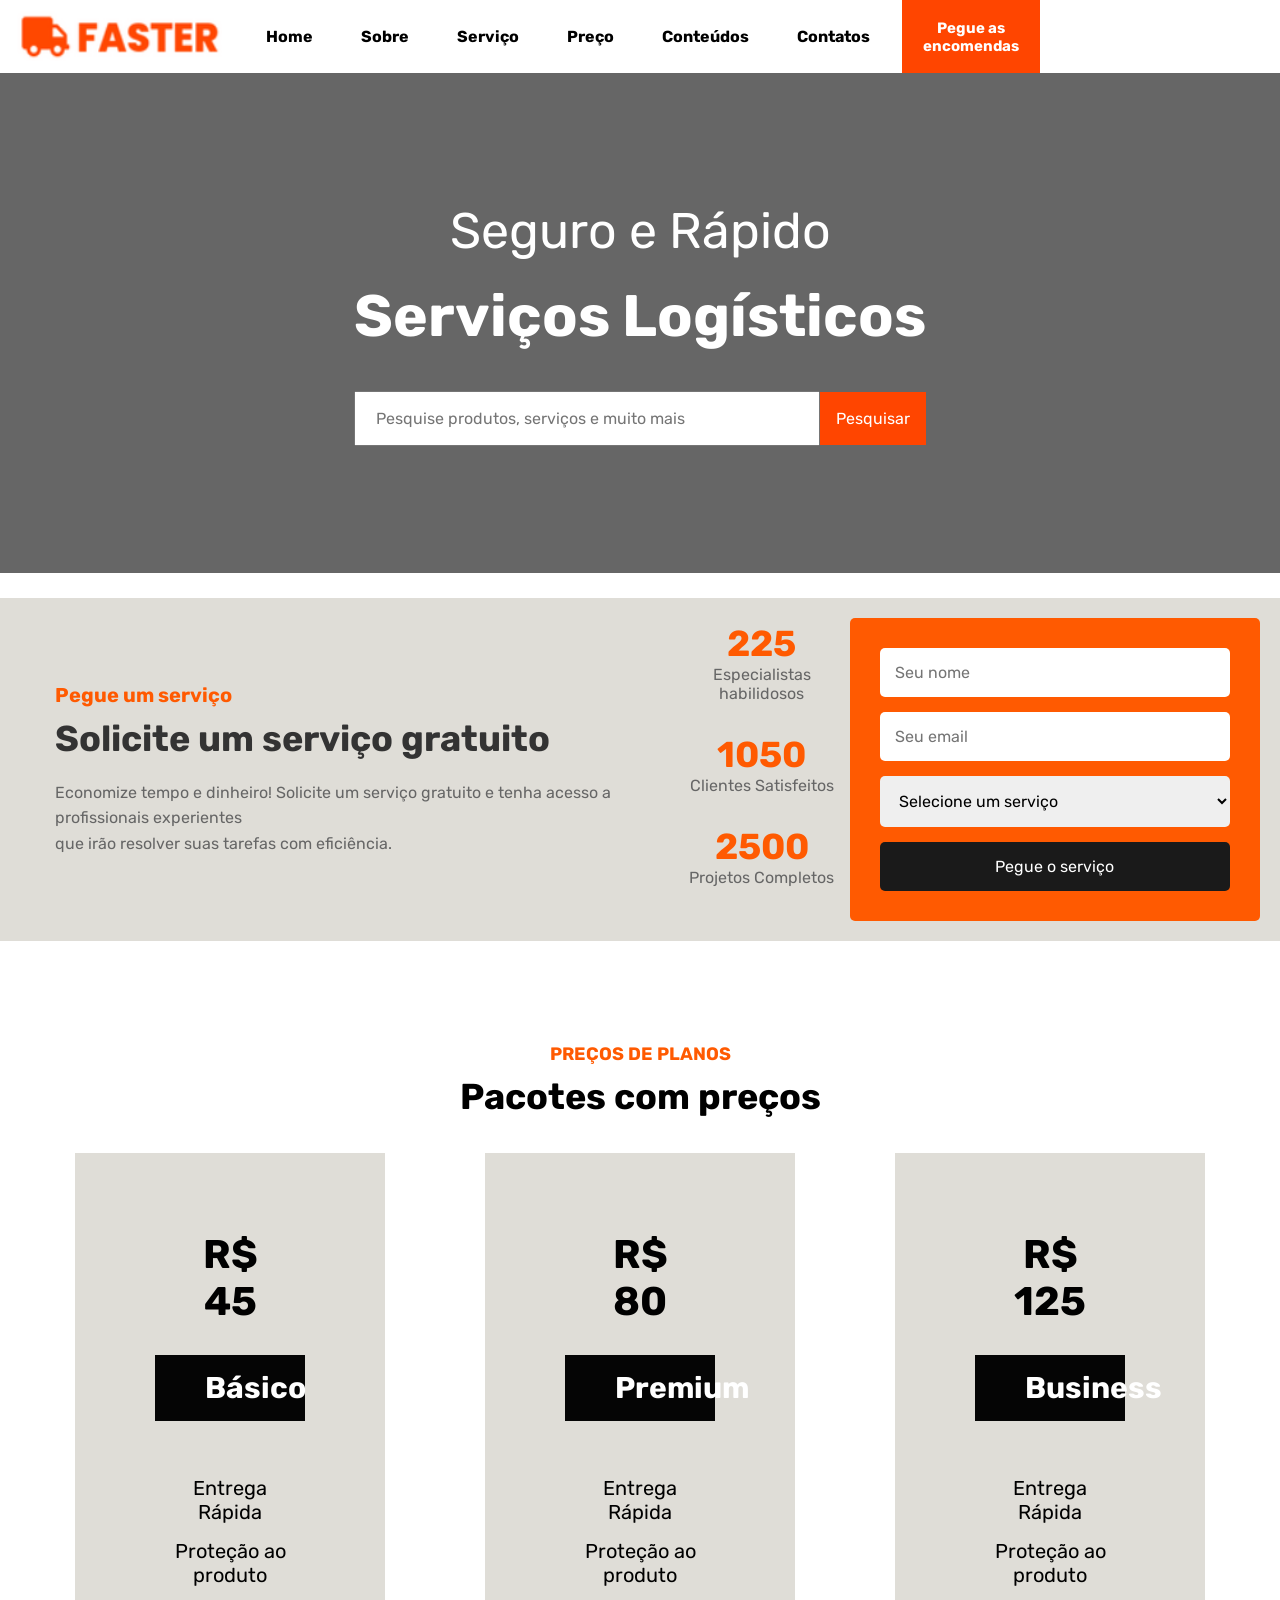
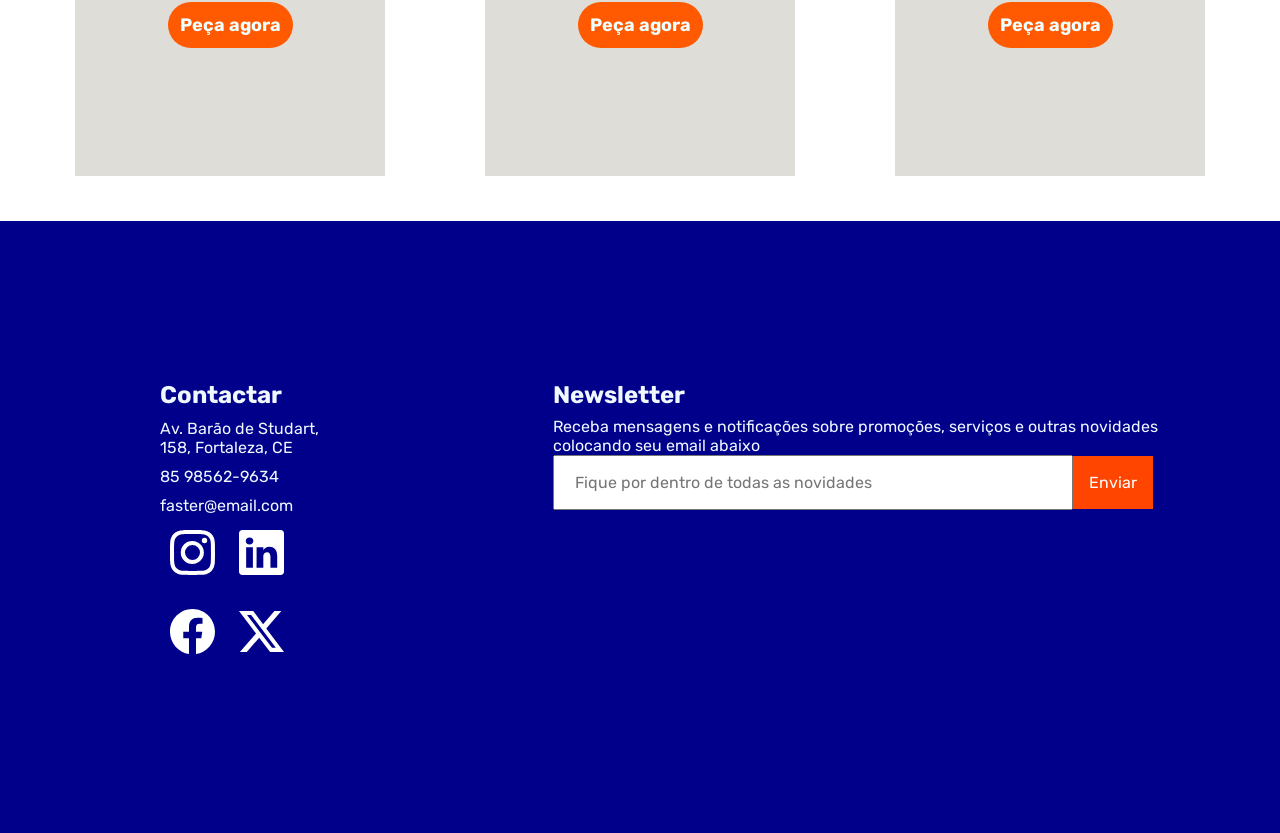
<file: index.html>
<!DOCTYPE html>
<html lang="pt-br">

<head>
  <meta charset="UTF-8" />
  <meta name="viewport" content="width=d45ice-width, 45itial-scale=1.0" />
  <title>FASTER</title>
  <link rel="stylesheet" href="style.css">
  <link rel="shortcut icon" href="favicon.ico" type="image/x-icon">
</head>

<body>
  <header>
    <img class="logo" src="images/logo.png" alt="logo marca" />
    <nav class="list">
      <a class="options">Home</a>
      <a class="options">Sobre</a>
      <a class="options">Serviço</a>
      <a class="options">Preço</a>
      <a class="options">Conteúdos</a>
      <a class="options">Contatos</a>
    </nav>
    <button class="btn-encomendas">Pegue as encomendas</button>
  </header>
  <main>
    <section class="image">
      <div class="content">
        <p>Seguro e Rápido</p>
        <h3>Serviços Logísticos</h3>
        <div class="search-service">
          <input type="text" name="pesquisar" id="pesquisar" placeholder="Pesquise produtos, serviços e muito mais">
          <button class="btn-pesquisa">Pesquisar</button>
        </div>
      </div>
    </section>
    <section class="order-services">
      <div class="text-getquote">
        <h4>Pegue um serviço</h4>
        <h1>Solicite um serviço gratuito</h1>
        <p>Economize tempo e dinheiro! Solicite um serviço gratuito e tenha acesso a profissionais experientes <br> que
          irão resolver suas tarefas com eficiência.</p>
      </div>
      <div class="num-services">
        <h1>225</h1>
        <p>Especialistas habilidosos</p>
        <h1>1050</h1>
        <p>Clientes Satisfeitos</p>
        <h1>2500</h1>
        <p>Projetos Completos</p>
      </div>
      <form action="/servicos" class="orders-services">
        <input type="text" id="nome" placeholder="Seu nome">
        <input type="email" id="email" placeholder="Seu email">
        <select name="servico" id="servico">
          <option value="selecionar-servico" selected>Selecione um serviço</option>
        </select>
        <button>Pegue o serviço</button>
      </form>
    </section>
    <section class="plan-prices">
      <div class="title-plan">
        <h3>Preços de Planos</h3>
        <h1>Pacotes com preços</h1>
      </div>
      <div class="plans">
        <div class="plan-basic">
          <div>
            <h1>R$ 45</h1>
            <h2>Básico</h2>
            <div class="centralize">
              <p>Entrega Rápida</p>
              <p>Proteção ao produto</p>
            </div>
          </div>
          <button>Peça agora</button>
        </div>
        <div class="plan-premium">
          <div>
            <h1>R$ 80</h1>
            <h2>Premium</h2>
            <div class="centralize">
              <p>Entrega Rápida</p>
              <p>Proteção ao produto</p>
            </div>
          </div>
          <button>Peça agora</button>
        </div>
        <div class="plan-business">
          <div>
            <h1>R$ 125</h1>
            <h2>Business</h2>
            <div class="centralize">
              <p>Entrega Rápida</p>
              <p>Proteção ao produto</p>
            </div>
          </div>
          <button>Peça agora</button>
        </div>
      </div>
    </section>
  </main>
</body>
<footer>
  <div class="links">
    <adress class="contacts">
      <h2>Contactar</h2>
      <a href="#">Av. Barão de Studart, 158, Fortaleza, CE</a>
      <a href="#">85 98562-9634</a>
      <a href="#">faster@email.com</a>
    </adress>
    <div class="media">
      <a href=""><img src="images/instagram.svg" width="45px" alt="Instagram"></a>
      <a href=""><img src="images/linkedin.svg" width="45px" alt="Linkedin"></a>
      <a href=""><img src="images/facebook.svg" width="45px" alt="Facebook"></a>
      <a href=""><img src="images/twitter-x.svg" width="45px" alt="Twitter"></a>
    </div>
  </div>
  <div class="newsletter">
      <h2>Newsletter</h2>
      <p>Receba mensagens e notificações sobre promoções, serviços e outras novidades colocando seu email abaixo
      </p>
      <div>
        <input type="email" name="email" id="email" placeholder="Fique por dentro de todas as novidades">
      <button class="btn-enviar-email">Enviar</button>
      </div>
  </div>
</footer>

</html>
</file>
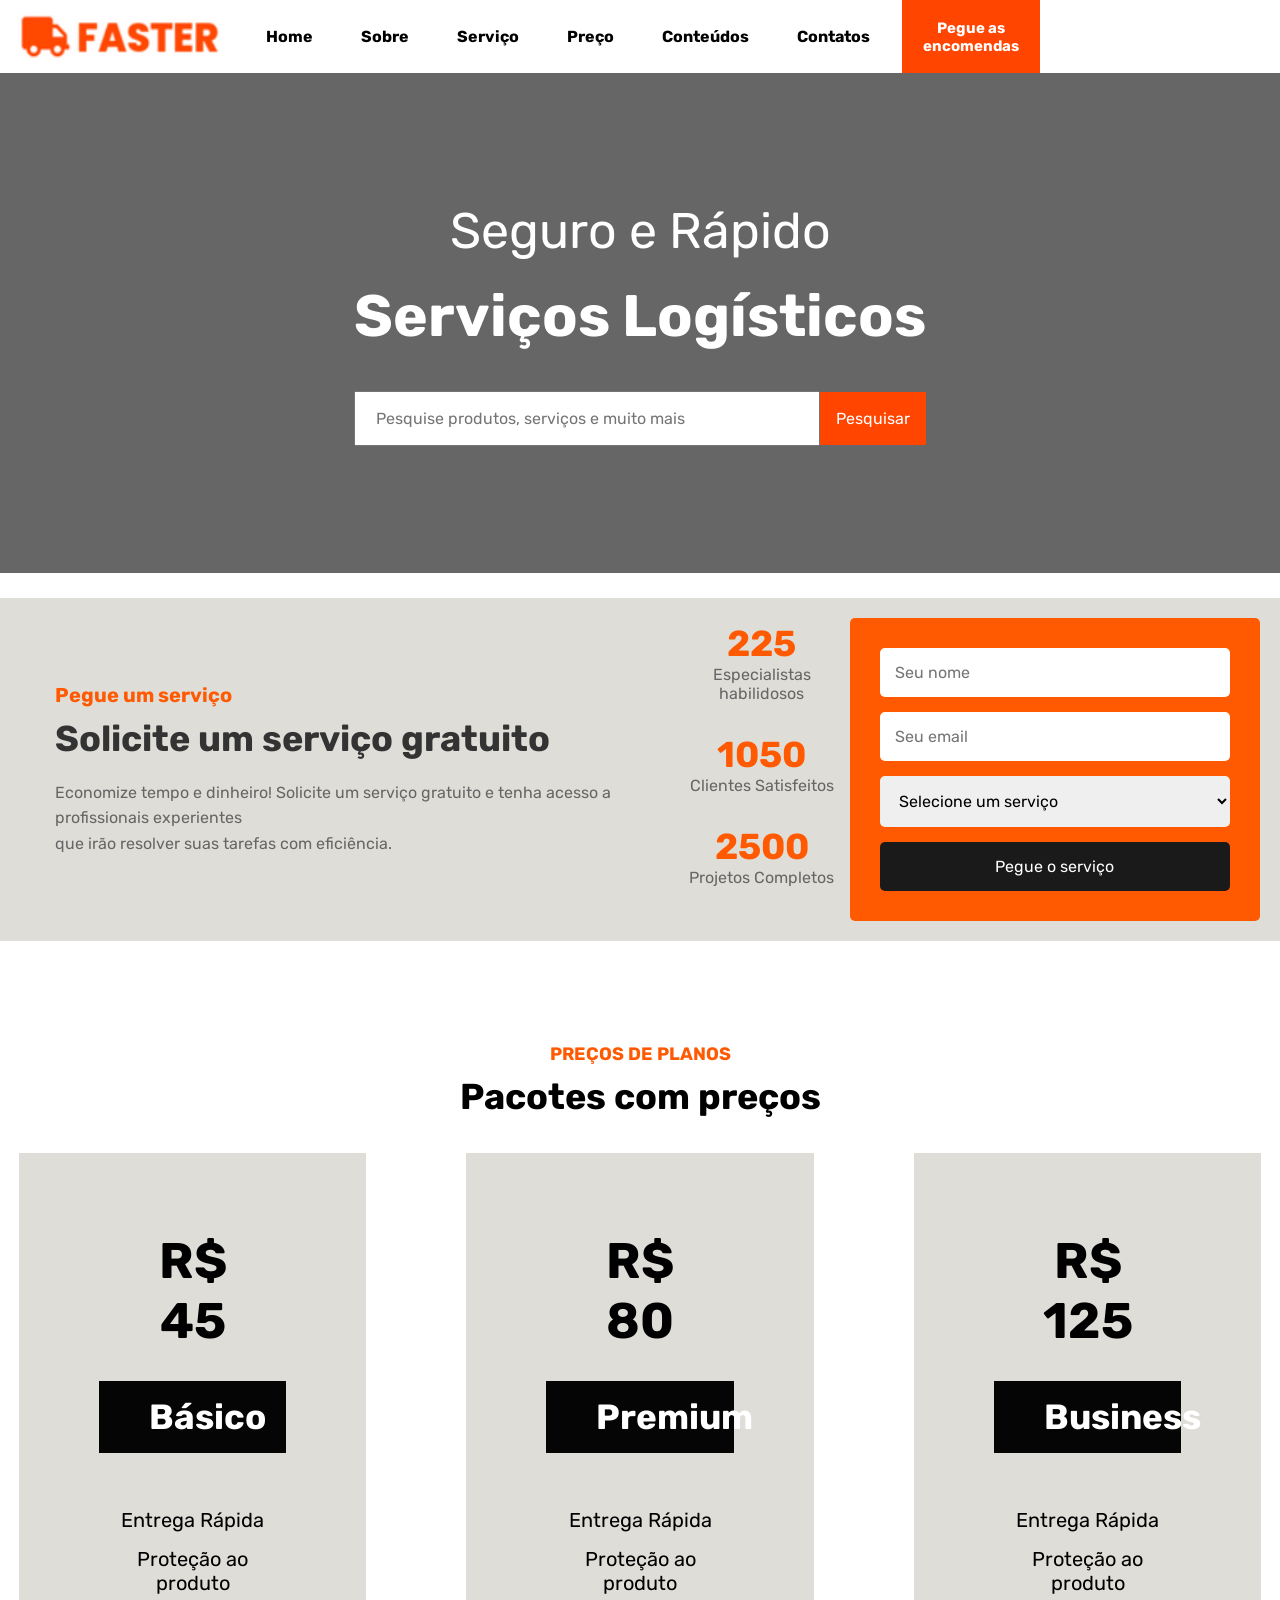
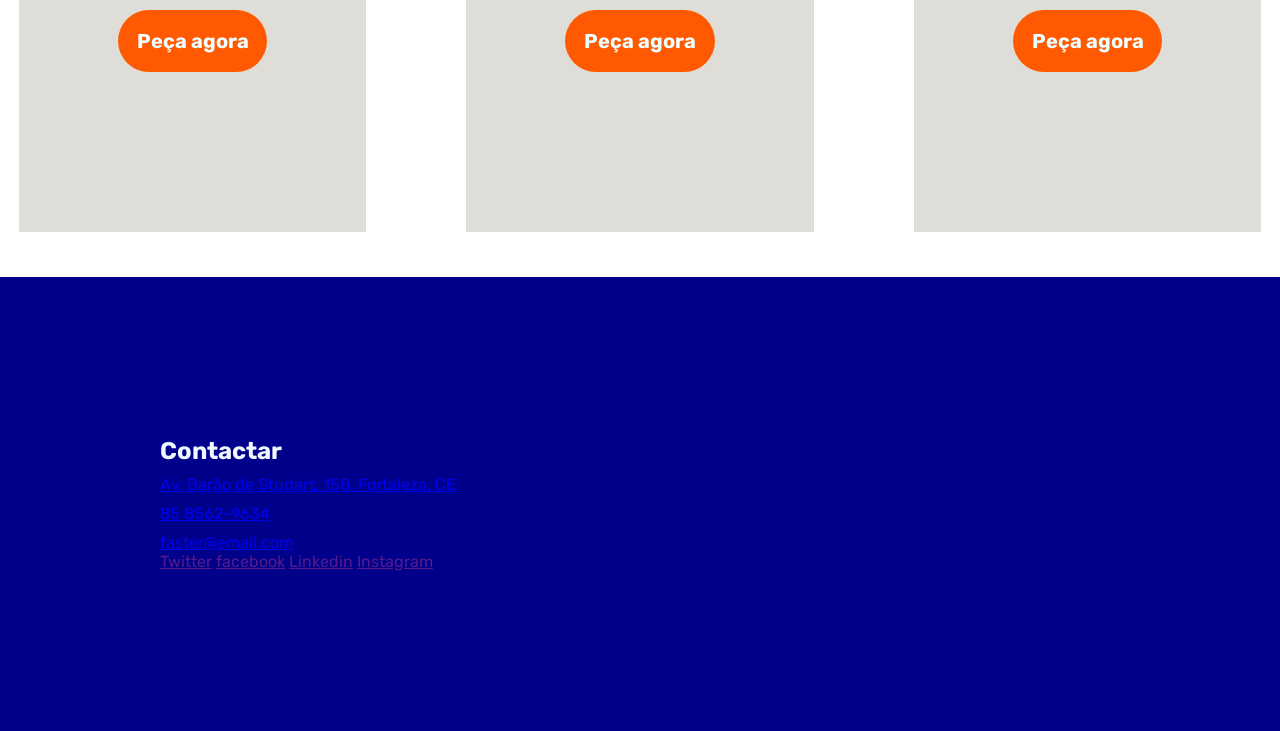
<file: landpageex.html>
<!DOCTYPE html>
<html lang="pt-br">

<head>
  <meta charset="UTF-8" />
  <meta name="viewport" content="width=device-width, initial-scale=1.0" />
  <title>FASTER</title>
  <link rel="stylesheet" href="pagestyle.css">
</head>

<body>
  <header>
    <img class="logo" src="logo.png" alt="logo marca" />
    <nav class="list">
      <a class="options">Home</a>
      <a class="options">Sobre</a>
      <a class="options">Serviço</a>
      <a class="options">Preço</a>
      <a class="options">Conteúdos</a>
      <a class="options">Contatos</a>
    </nav>
    <button class="btn-encomendas">Pegue as encomendas</button>
  </header>
  <main>
    <section class="image">
      <div class="content">
        <p>Seguro e Rápido</p>
        <h3>Serviços Logísticos</h3>
        <div class="search-service">
          <input type="text" name="pesquisar" id="pesquisar" placeholder="Pesquise produtos, serviços e muito mais">
          <button class="btn-pesquisa">Pesquisar</button>
        </div>
      </div>
    </section>
    <section class="order-services">
      <div class="text-getquote">
        <h4>Pegue um serviço</h4>
        <h1>Solicite um serviço gratuito</h1>
        <p>Economize tempo e dinheiro! Solicite um serviço gratuito e tenha acesso a profissionais experientes <br> que
          irão resolver suas tarefas com eficiência.</p>
      </div>
      <div class="num-services">
        <h1>225</h1>
        <p>Especialistas habilidosos</p>
        <h1>1050</h1>
        <p>Clientes Satisfeitos</p>
        <h1>2500</h1>
        <p>Projetos Completos</p>
      </div>
      <form action="/servicos" class="orders-services">
        <input type="text" id="nome" placeholder="Seu nome">
        <input type="email" id="email" placeholder="Seu email">
        <select name="servico" id="servico">
          <option value="selecionar-servico" selected>Selecione um serviço</option>
        </select>
        <button>Pegue o serviço</button>
      </form>
    </section>
    <section class="plan-prices">
      <div class="title-plan">
        <h3>Preços de Planos</h3>
        <h1>Pacotes com preços</h1>
      </div>
      <div class="plans">
        <div class="plan-basic">
          <div>
            <h1>R$ 45</h1>
            <h2>Básico</h2>
            <div class="centralize">
              <p>Entrega Rápida</p>
              <p>Proteção ao produto</p>
            </div>
          </div>
          <button>Peça agora</button>
        </div>
        <div class="plan-premium">
          <div>
            <h1>R$ 80</h1>
            <h2>Premium</h2>
            <div class="centralize">
              <p>Entrega Rápida</p>
              <p>Proteção ao produto</p>
            </div>
          </div>
          <button>Peça agora</button>
        </div>
        <div class="plan-business">
          <div>
            <h1>R$ 125</h1>
            <h2>Business</h2>
            <div class="centralize">
              <p>Entrega Rápida</p>
              <p>Proteção ao produto</p>
            </div>
          </div>
          <button>Peça agora</button>
        </div>
      </div>
    </section>
  </main>
</body>
<footer>
  <div class="links">
    <adress class="contacts">
      <h2>Contactar</h2>
      <a href="#">Av. Barão de Studart, 158, Fortaleza, CE</a>
      <a href="#">85 8562-9634</a>
      <a href="#">faster@email.com</a>
    </adress>
    <div class="media">
      <a href="">Twitter</a>
      <a href="">facebook</a>
      <a href="">Linkedin</a>
      <a href="">Instagram</a>
    </div>
  </div>
</footer>

</html>
</file>
<file: style.css>
@import url("https://fonts.googleapis.com/css2?family=Rubik:ital,wght@0,300..900;1,300..900&display=swap");

* {
	margin: 0;
	padding: 0;
	font-family: "Rubik", sans-serif;
}

header {
	display: flex;
	justify-content: space-between;
}
.list {
	display: flex;
	position: relative;
	justify-content: center;
	flex-direction: row;
	padding: 12px;
	gap: 8px;
	cursor: default;
}
.options {
	padding: 15px 20px;
	width: auto;
	font-weight: bolder;
}

.options:hover {
	display: flex;
	/* flex-wrap: nowrap; */
	background-color: orangered;
	color: aliceblue;
	font-weight: bold;
}
.logo {
	width: 14rem;
	height: 4rem;
	margin-left: 10px;
	margin-top: 5px;
}

.btn-encomendas {
	position: relative;
	margin-right: 15rem;
	border: none;
	font-size: 15px;
	color: white;
	font-weight: bold;
	padding: 5px 20px 5px 20px;
	background-color: orangered;
	transition: background-color 0.2s ease, color 0.2s ease;
}
.btn-encomendas:hover {
	background-color: aliceblue;
	color: orangered;
}

.image {
	position: relative;
	display: flex;
	flex-direction: column;
	justify-content: center;
	align-items: center;
	text-align: center;
	background-image: url(https://img.ibxk.com.br/2013/5/materias/4426485393141937-o.jpg);
	background-size: cover;
	background-position: center;
	height: 500px;
	color: white;
}

.image:before {
	content: "";
	position: absolute;
	top: 0;
	left: 0;
	width: 100%;
	height: 100%;
	background-color: rgba(0, 0, 0, 0.6); /* Escurece a imagem de fundo */
	z-index: 1;
}

.content {
	font-size: 50px;
	position: relative;
	z-index: 2;
}

.content p {
	margin-bottom: 20px;
}

.content h3 {
	margin-bottom: 40px;
}

.search-service {
	display: flex;
	align-items: center;
	width: 100%;
	max-width: 600px;
}

#pesquisar {
	flex-grow: 1;
	padding: 16px 20px;
	box-sizing: border-box;
	font-size: medium;
	height: 55px;
}

#pesquisar::placeholder {
	width: 100%;
	font-size: medium;
}

.btn-pesquisa {
	padding: 16px;
	background-color: orangered;
	color: white;
	border: none;
	font-size: medium;
	cursor: pointer;
	height: 53px;
}

.btn-pesquisa:hover {
	background-color: azure;
	color: orangered;
}

.text-getquote {
	width: 50%;
	padding-right: 15px;
	margin-left: 35px;
}

.text-getquote h1 {
	font-size: 36px;
	color: #333;
	margin-bottom: 20px;
}

.text-getquote h4 {
	font-size: 20px;
	color: #ff5a01;
	margin-bottom: 10px;
}

.text-getquote p {
	font-size: 16px;
	color: #666;
	line-height: 1.6;
}

.order-services {
	background-color: #dfddd7;
	margin: 8% 0;
	margin-top: 25px;
	padding: 20px;
	display: flex;
	justify-content: space-between;
	align-items: center;
}

.num-services {
	text-align: center;
	margin-left: 20px;
}

.num-services h1 {
	font-size: 36px;
	color: #ff5a01;
}

.num-services p {
	font-size: 16px;
	color: #666;
	margin-bottom: 30px;
}

.orders-services {
	display: flex;
	flex-direction: column;
	gap: 15px;
	width: 30%;
	background-color: #ff5a01;
	padding: 30px;
	border-radius: 5px;
}

.orders-services input {
	padding: 15px;
	border: none;
	border-radius: 5px;
	font-size: 16px;
}
.orders-services select {
	width: 100%;
	padding: 15px;
	border: none;
	border-radius: 5px;
	font-size: 16px;
}

.orders-services button {
	padding: 15px;
	background-color: #1a1a1a;
	color: white;
	border: none;
	border-radius: 5px;
	font-size: 16px;
	cursor: pointer;
}

.orders-services button:hover {
	background-color: #333;
}

.plan-prices {
	text-align: center;
}

.title-plan {
	margin: 10px;
}

.title-plan h3 {
	font-size: 18px;
	text-transform: uppercase;
	color: #ff5a01;
}

.title-plan h1 {
	margin-top: 10px;
	font-size: 36px;
	margin-bottom: 35px;
}

.plans {
	display: flex;
	justify-content: center;
	align-items: stretch;
	margin: 15px;
	text-align: center;
	gap: 8%;
}

.plans h1 {
	font-size: 40px;
	margin: 30px;
}

.plans h2 {
	margin: 10px 0;
	font-size: 30px;
	background-color: #050505;
	color: white;
	padding: 15px 50px;
}

.plans p {
	font-size: 20px;
	margin: 15px;
}

.centralize {
	margin-top: 55px;
}

.plans button {
	padding: 8%;
	font-size: 18px;
	font-weight: bolder;
	background-color: #ff5a01;
	border: none;
	cursor: pointer;
	border-radius: 40px;
	color: azure;
}

.plans button:hover {
	background-color: aliceblue;
	color: #1a1a1a;
}

.plan-basic,
.plan-premium,
.plan-business {
	padding: 3rem 5rem 8rem 5rem;
	background-color: #dfddd7;
	width: 12%;
}


footer {
	background-color: darkblue;
	margin-top: 45px;
	display: flex;
	justify-content: baseline;
}

footer h2 {
	color: aliceblue;
}

.links {
	position: relative;
	margin-left: 0;
	margin: 10rem;
	color: aliceblue;
}

.contacts {
	display: flex;
	flex-direction: column;
	gap: 10px;
}

.contacts a {
	text-decoration: none;
	color: aliceblue;
}

.contacts a:hover {
	text-decoration: underline;
}

.media img {
	margin: 15px 10px;
	gap: 18px;
}

.newsletter {
	margin: 10rem 4rem;
	color: aliceblue;
	max-width: 100%;
}

.newsletter p {
	margin-top: 8px;
	float: left;
}

.newsletter div {
	display: flex;
	align-items: center;
	width: 100%;
	max-width: 600px;
	margin: 45px 0;
}

.newsletter input {
	flex-grow: 1;
	padding: 16px 20px;
	box-sizing: border-box;
	font-size: medium;
	width: 100%;
}

.newsletter input:hover {
	width: 55%;
	font-size: medium;
}

.btn-enviar-email {
	padding: 16px;
	background-color: orangered;
	color: white;
	border: none;
	font-size: medium;
	cursor: pointer;
	height: 53px;
	margin-left: 0;
}

.btn-enviar-email:hover {
	color: #050505;
	background-color: aliceblue;
}
</file>
<file: pagestyle.css>
@import url("https://fonts.googleapis.com/css2?family=Rubik:ital,wght@0,300..900;1,300..900&display=swap");

* {
	margin: 0;
	padding: 0;
	font-family: "Rubik", sans-serif;
}

header {
	display: flex;
	justify-content: space-between;
}
.list {
	display: flex;
	position: relative;
	justify-content: center;
	flex-direction: row;
	padding: 12px;
	gap: 8px;
	cursor: default;
}
.options {
	padding: 15px 20px;
	width: auto;
	font-weight: bolder;
}

.options:hover {
	display: flex;
	/* flex-wrap: nowrap; */
	background-color: orangered;
	color: aliceblue;
	font-weight: bold;
}
.logo {
	width: 14rem;
	height: 4rem;
	margin-left: 10px;
	margin-top: 5px;
}

.btn-encomendas {
	position: relative;
	margin-right: 15rem;
	border: none;
	font-size: 15px;
	color: white;
	font-weight: bold;
	padding: 5px 20px 5px 20px;
	background-color: orangered;
	transition: background-color 0.2s ease, color 0.2s ease;
}
.btn-encomendas:hover {
	background-color: aliceblue;
	color: orangered;
}

.image {
	position: relative;
	display: flex;
	flex-direction: column;
	justify-content: center;
	align-items: center;
	text-align: center;
	background-image: url(https://img.ibxk.com.br/2013/5/materias/4426485393141937-o.jpg);
	background-size: cover;
	background-position: center;
	height: 500px;
	color: white;
}

.image:before {
	content: "";
	position: absolute;
	top: 0;
	left: 0;
	width: 100%;
	height: 100%;
	background-color: rgba(0, 0, 0, 0.6); /* Escurece a imagem de fundo */
	z-index: 1;
}

.content {
	font-size: 50px;
	position: relative;
	z-index: 2;
}

.content p {
	margin-bottom: 20px;
}

.content h3 {
	margin-bottom: 40px;
}

.search-service {
	display: flex;
	align-items: center;
	width: 100%;
	max-width: 600px;
}

#pesquisar {
	flex-grow: 1;
	padding: 16px 20px;
	box-sizing: border-box;
	font-size: medium;
	height: 55px;
}

#pesquisar::placeholder {
	width: 100%;
	font-size: medium;
}

.btn-pesquisa {
	padding: 16px;
	background-color: orangered;
	color: white;
	border: none;
	font-size: medium;
	cursor: pointer;
	height: 53px;
}

.btn-pesquisa:hover {
	background-color: azure;
	color: orangered;
}

.text-getquote {
	width: 50%;
	padding-right: 15px;
	margin-left: 35px;
}

.text-getquote h1 {
	font-size: 36px;
	color: #333;
	margin-bottom: 20px;
}

.text-getquote h4 {
	font-size: 20px;
	color: #ff5a01;
	margin-bottom: 10px;
}

.text-getquote p {
	font-size: 16px;
	color: #666;
	line-height: 1.6;
}

.order-services {
	background-color: #dfddd7;
	margin: 8% 0;
	margin-top: 25px;
	padding: 20px;
	display: flex;
	justify-content: space-between;
	align-items: center;
}

.num-services {
	text-align: center;
	margin-left: 20px;
}

.num-services h1 {
	font-size: 36px;
	color: #ff5a01;
}

.num-services p {
	font-size: 16px;
	color: #666;
	margin-bottom: 30px;
}

.orders-services {
	display: flex;
	flex-direction: column;
	gap: 15px;
	width: 30%;
	background-color: #ff5a01;
	padding: 30px;
	border-radius: 5px;
}

.orders-services input {
	padding: 15px;
	border: none;
	border-radius: 5px;
	font-size: 16px;
}
.orders-services select {
	width: 100%;
	padding: 15px;
	border: none;
	border-radius: 5px;
	font-size: 16px;
}

.orders-services button {
	padding: 15px;
	background-color: #1a1a1a;
	color: white;
	border: none;
	border-radius: 5px;
	font-size: 16px;
	cursor: pointer;
}

.orders-services button:hover {
	background-color: #333;
}

.plan-prices {
	text-align: center;
}

.title-plan {
	margin: 10px;
}

.title-plan h3 {
	font-size: 18px;
	text-transform: uppercase;
	color: #ff5a01;
}

.title-plan h1 {
	margin-top: 10px;
	font-size: 36px;
	margin-bottom: 35px;
}

.plans {
	display: flex;
	justify-content: center;
	align-items: stretch;
	margin: 15px;
	text-align: center;
	gap: 8%;
}

.plans h1 {
	font-size: 50px;
	margin: 30px;
}

.plans h2 {
	margin: 10px 0;
	font-size: 35px;
	background-color: #050505;
	color: white;
	padding: 15px 50px;
}

.plans p {
	font-size: 20px;
	margin: 15px;
}

.centralize {
	margin-top: 55px;
}

.plans button {
	padding: 10%;
	font-size: 20px;
	font-weight: bolder;
	background-color: #ff5a01;
	border: none;
	cursor: pointer;
	border-radius: 40px;
	color: azure;
}

.plans button:hover {
	background-color: aliceblue;
	color: #1a1a1a;
}

.plan-basic,
.plan-premium,
.plan-business {
	padding: 3rem 5rem 10rem 5rem;
	background-color: #dfddd7;
	width: 15%;
}


footer {
	background-color: darkblue;
	margin-top: 45px;
}

footer h2 {
	color: aliceblue;
}

.links {
	margin-left: 0;
	padding: 10rem;
}

.contacts {
	display: flex;
	flex-direction: column;
	gap: 10px;
}
</file>
